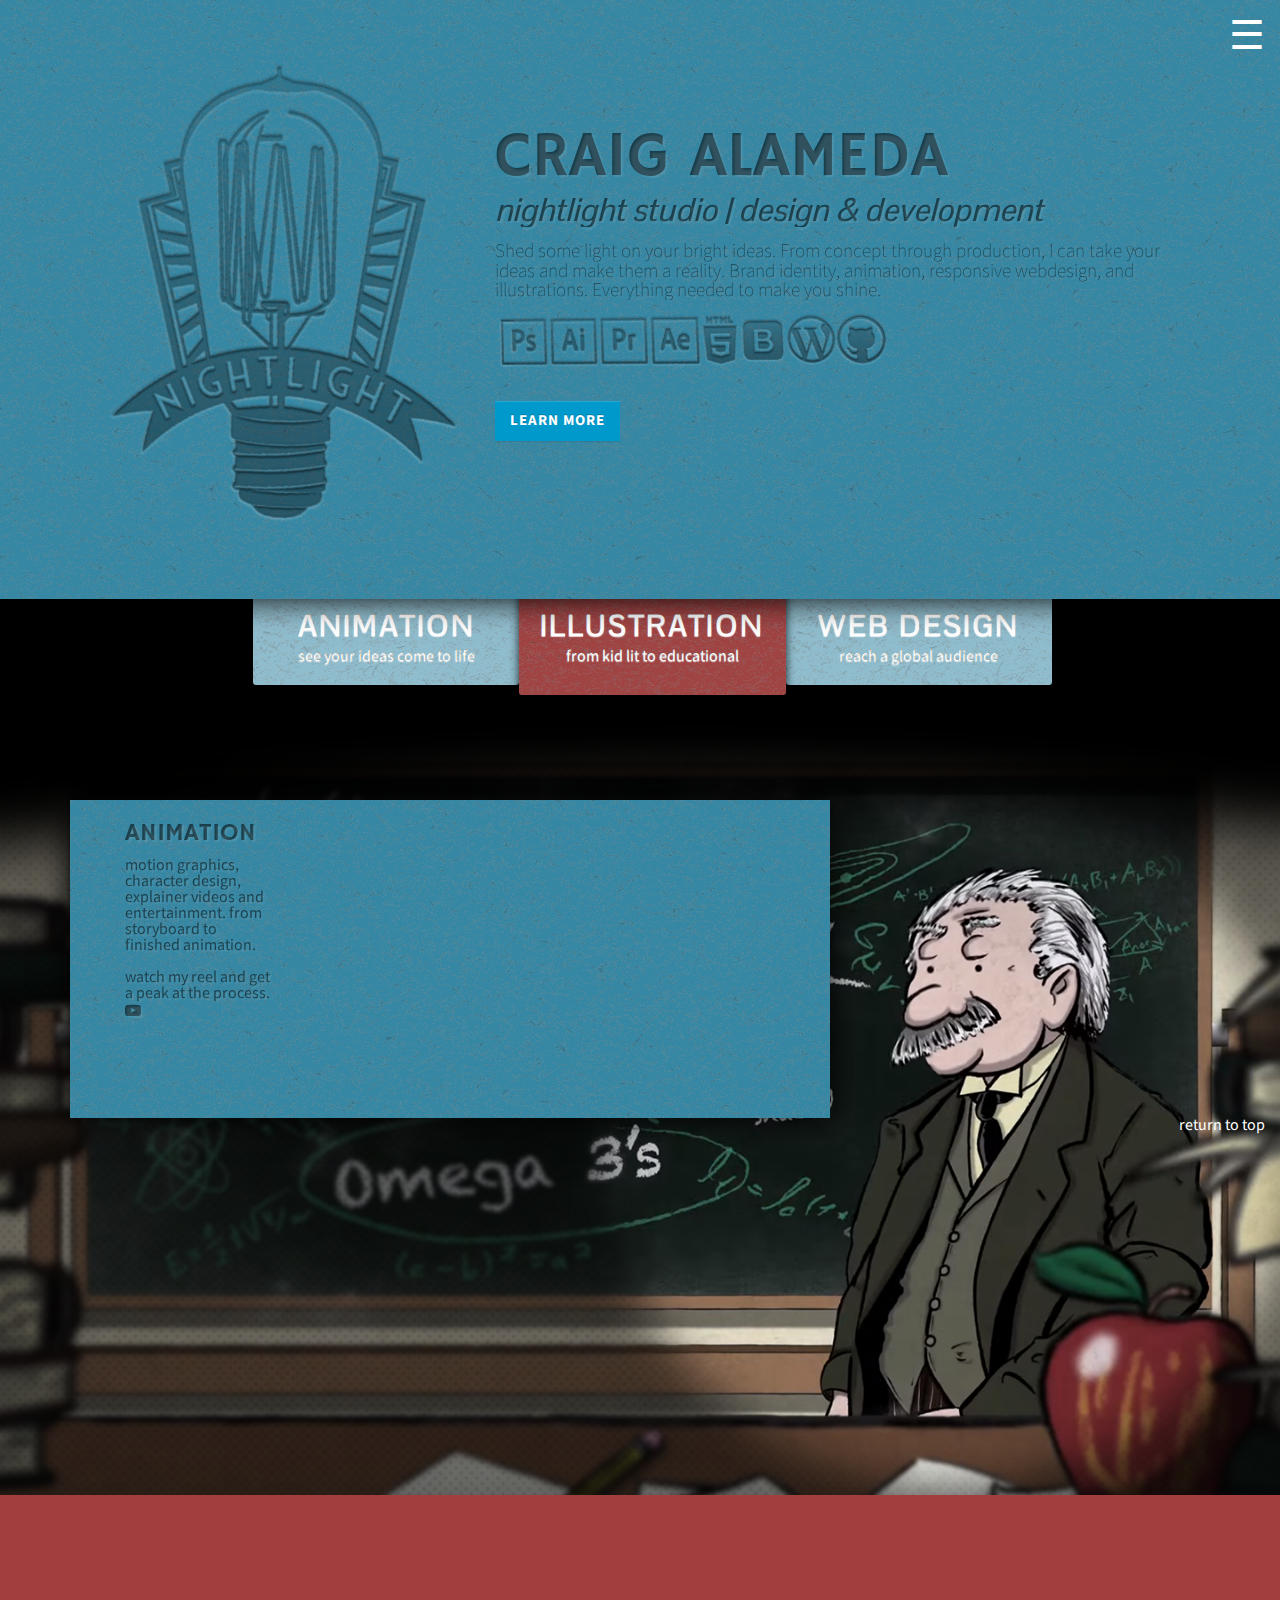
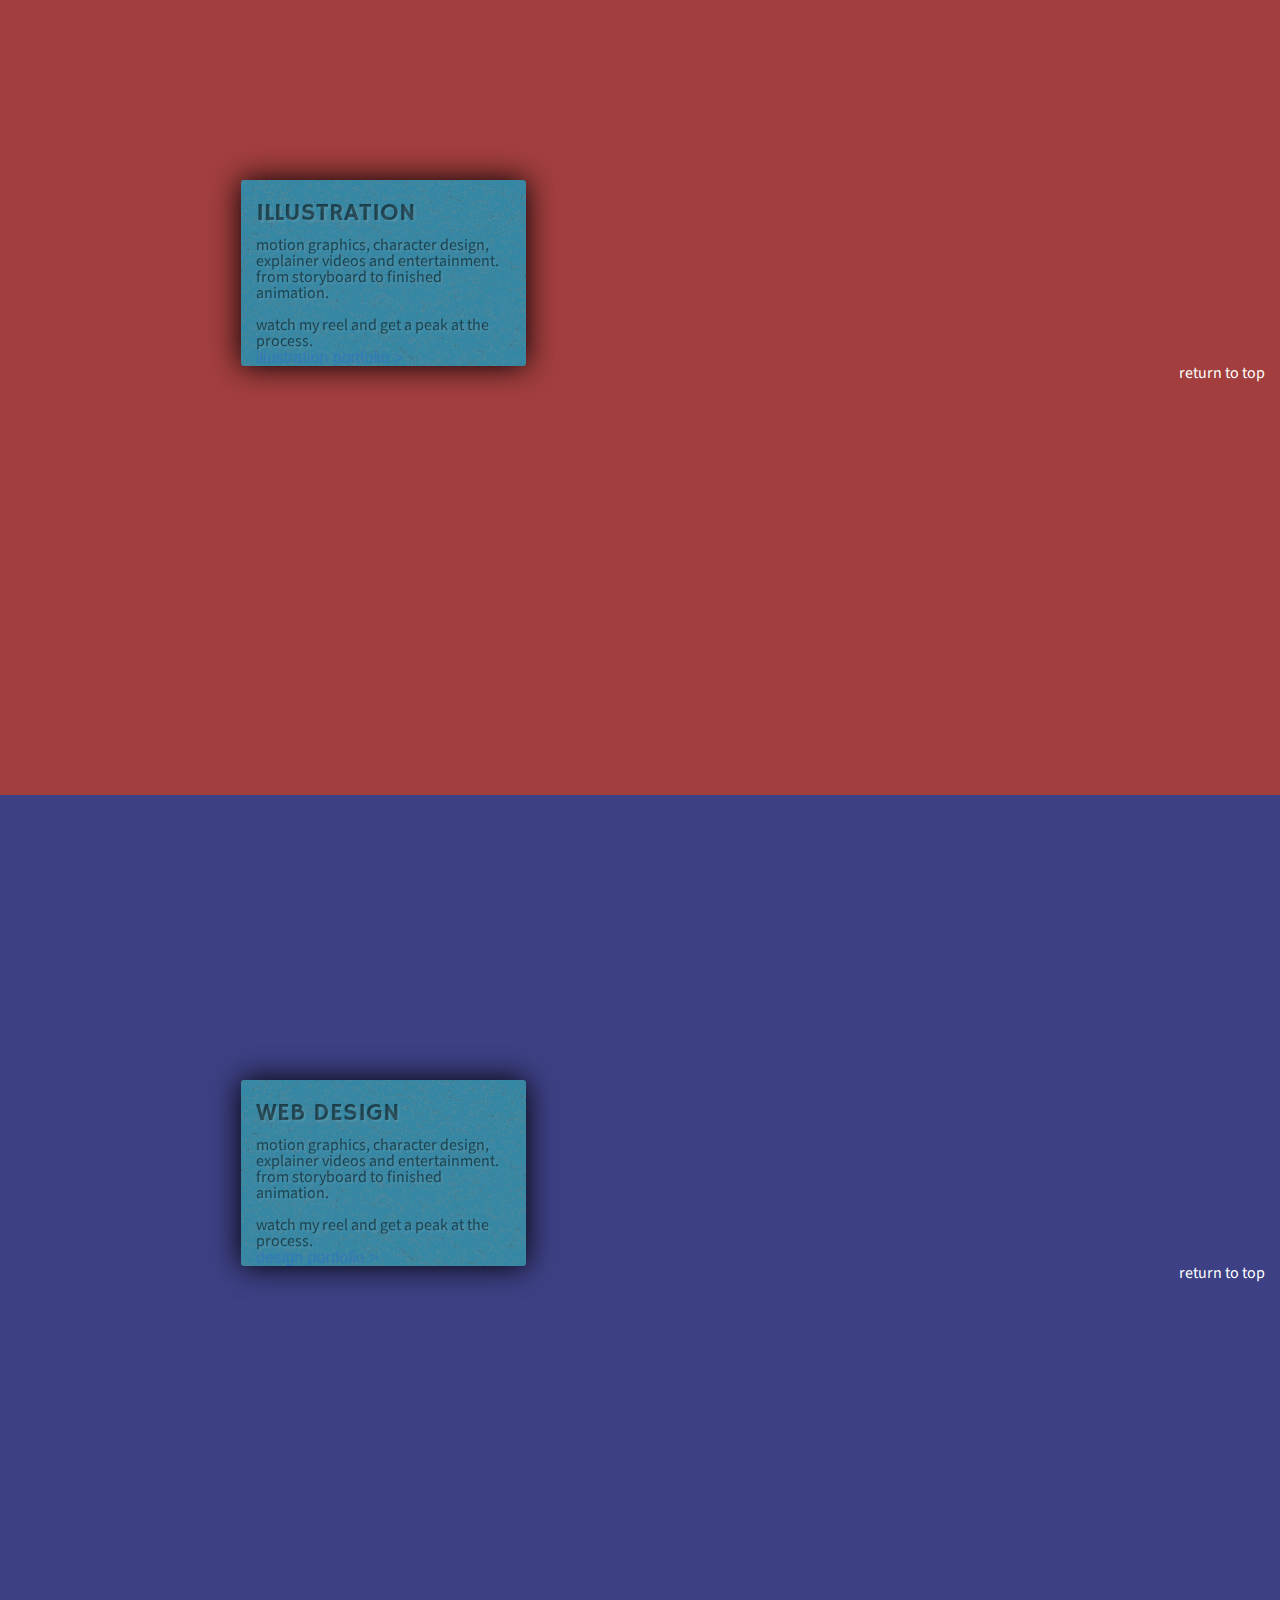
<file: index.html>
<!doctype html>
<!--[if lt IE 7]>      <html class="no-js lt-ie9 lt-ie8 lt-ie7" lang=""> <![endif]-->
<!--[if IE 7]>         <html class="no-js lt-ie9 lt-ie8" lang=""> <![endif]-->
<!--[if IE 8]>         <html class="no-js lt-ie9" lang=""> <![endif]-->
<!--[if gt IE 8]><!--> <html class="no-js" lang="en"> <!--<![endif]-->
    <head>
        <meta charset="utf-8">
        <meta http-equiv="X-UA-Compatible" content="IE=edge,chrome=1">
        <title>Craig Alameda</title>
        <meta name="description" content="Page description. No longer than 155 characters." />

<!-- Twitter Card data -->
        <meta name="twitter:card" content="summary">
        <meta name="twitter:site" content="@publisher_handle">
        <meta name="twitter:title" content="Page Title">
        <meta name="twitter:description" content="Page description less than 200 characters">
        <meta name="twitter:creator" content="@author_handle">
        <!-- Twitter Summary card images must be at least 120x120px -->
        <meta name="twitter:image" content="http://www.example.com/image.jpg">

        <!-- Open Graph data -->
        <meta property="og:title" content="Title Here" />
        <meta property="og:type" content="article" />
        <meta property="og:url" content="http://www.example.com/" />
        <meta property="og:image" content="http://example.com/image.jpg" />
        <meta property="og:description" content="Description Here" />
        <meta property="og:site_name" content="Site Name, i.e. Moz" />
        <meta property="fb:admins" content="Facebook numeric ID" />


        <meta name="viewport" content="width=device-width, initial-scale=1">
        <link rel="apple-touch-icon" href="apple-touch-icon.png">

        <link rel="stylesheet" href="css/bootstrap.min.css">
        <style>
            body {
                padding-top: 50px;
                padding-bottom: 20px;
            }
        </style>
        <link rel="stylesheet" href="css/bootstrap-theme.min.css">
        <link rel="stylesheet" href="css/style.css">

        <script src="js/vendor/modernizr-2.8.3-respond-1.4.2.min.js"></script>
        <link href="https://fonts.googleapis.com/css?family=Hammersmith+One" rel="stylesheet">
        <link href="https://fonts.googleapis.com/css?family=Mada" rel="stylesheet">
    </head>
        <link href="https://fonts.googleapis.com/css?family=Pontano+Sans" rel="stylesheet">
        <link rel="stylesheet" href="css/font-awesome.min.css">
        <link href="https://maxcdn.bootstrapcdn.com/font-awesome/4.7.0/css/font-awesome.min.css" rel="stylesheet" integrity="sha384-wvfXpqpZZVQGK6TAh5PVlGOfQNHSoD2xbE+QkPxCAFlNEevoEH3Sl0sibVcOQVnN" crossorigin="anonymous">









<!--THE BODY STARTS HERE-->
    <body>

<!--NAV BAR-->
    <div class="hamburger">
      <div id="mySidenav" class="sidenav">
        <a href="javascript:void(0)" class="closebtn" onclick="closeNav()">&times;</a>
          <a href="index.html">HOME</a>
          <a href="animation.html">ANIMATION</a>
          <a href="illustration.html">ILLUSTRATION</a>
          <a href="web_design.html">WEB DESIGN</a>
          <a href="about.html">ABOUT</a>
          <a href="contact.html">CONTACT</a>
      </div>
        <span style="font-size:40px;cursor:pointer;color:white" onclick="openNav()">&#9776; </span>
    </div>
<!--END OF NAV BAR-->


    <!-- HERO -->
  <container class="landing" id="top">
    <div class="jumbotron">
      <div class="container ">
        <div class="col-md-12">
          <div class="col-md-4">
            <img class="hero-logo" src="img/logo2.png" alt="nightlight logo">
          </div>
          <div class="col-md-8">
            <h1>CRAIG ALAMEDA</h1>
            <h2>nightlight studio | design & development </h2>
            <p>Shed some light on your bright ideas. From concept through production, I can take your ideas and make them a reality. Brand identity, animation, responsive webdesign, and illustrations. Everything needed to make you shine.</p>
            <img class="program-icons" src="img/program-icons.png" alt="Programs I know">
            <p><button type="button" class="btn btn-primary btn-lg sharp" href="about.html" role="button">Learn more</button></p>
        </div>
        </div>
      </div>

    </div>
  <div class="work-display">
    <div class="buttons">
      <div class="row banner-buttons">
      <div class="center-row col-md-8 col-md-offset-2">
        <a href="#animation">
          <div class="col-md-4 subblock1 tab">
            <h2 class="title1">ANIMATION</h2>
            <p class="title2">see your ideas come to life</p>
          </div>
        </a>
        <a href="#illustration">
          <div class="col-md-4 subblock2 tab">
            <h2 class="title1">ILLUSTRATION</h2>
            <p class="title1">from kid lit to educational</p>
         </div>
        </a>
        <a href="#web_design">
          <div class="col-md-4 subblock1 tab">
            <h2 class="title1">WEB DESIGN</h2>
            <p class="title2">reach a global audience</p>
          </div>
        </a>
      </div>
      </div>
    </div>
    <div class="work-screens">
      <div class="container-fluid animation-sec image" id="animation">
        <div class="row">
          <div class="container">
            <div class="animation-sec-box col-md-8">
              <div class="col-md-3">
              <h1>ANIMATION</h1>
              <p>motion graphics, character design, explainer videos and entertainment. from storyboard to finished animation.</br></br>watch my reel and get a peak at the process.</p>
              <a class="video-link" href="animation.html">
                <i class="fa fa-youtube-play" aria-hidden="true"></i>
              </a>
            </div>
            <div class="col-md-5">
              <iframe width="560" height="315" src="https://www.youtube.com/embed/OBwe7Sb8qXc?rel=0&amp;controls=0&amp;showinfo=0" frameborder="0" allowfullscreen></iframe>

            </div>
          </div>
        </div>
      </div>
      <p ><a class="top" href="#top">return to top</a></p>
    </div>
      <div class="container-fluid illustration-sec image" id="illustration">
        <div class="row">
          <div class="container">
            <div class="illustration-sec-box col-md-3">
              <h1>ILLUSTRATION</h1>
              <p>motion graphics, character design, explainer videos and entertainment. from storyboard to finished animation.</br></br>watch my reel and get a peak at the process.</p>
              <a href="illustration.html">illustration portfolio ></a>
            </div>
          </div>
        </div>
        <p ><a class="top" href="#top">return to top</a></p>
      </div>
      <div class="container-fluid web-design-sec image" id="web_design">
        <div class="row">
          <div class="container">
            <div class="web-design-sec-box col-md-3">
              <h1>WEB DESIGN</h1>
              <p>motion graphics, character design, explainer videos and entertainment. from storyboard to finished animation.</br></br>watch my reel and get a peak at the process.</p>
              <a href="web_design.html">design portfolio ></a>
            </div>
          </div>
        </div>
        <p ><a class="top" href="#top">return to top</a></p>
      </div>
    </div>
    </div>
    <!-- <div class="container-fluid 3box">
      <div class="row ">
      <div class="center-row col-md-8 col-md-offset-2">
        <a href="#animation">
          <div class="col-md-4 subblock1 tab">
            <h2 class="title1">ANIMATION</h2>
            <p class="title2">see your ideas come to life</p>
          </div>
        </a>
        <a href="#illustration">
          <div class="col-md-4 subblock2 tab">
            <h2 class="title1">ILLUSTRATION</h2>
            <p class="title1">from kid lit to educational</p>
         </div>
        </a>
        <a href="#web_design">
          <div class="col-md-4 subblock1 tab">
            <h2 class="title1">WEB DESIGN</h2>
            <p class="title2">reach a global audience</p>
          </div>
        </a>
      </div>
      </div>
    </div> -->
  </container>

  <!--END OF JUMBOTRON-->
  <!--Start of animation section-->
    <!-- <div class="container-fluid animation-sec image" id="animation">
      <div class="row">
        <div class="container">
          <div class="animation-sec-box col-md-3">
            <h1>ANIMATION</h1>
            <p>motion graphics, character design, explainer videos and entertainment. from storyboard to finished animation.</br></br>watch my reel and get a peak at the process.</p>
            <a class="video-link" href="animation.html">
              <i class="fa fa-youtube-play" aria-hidden="true"></i>
            </a>
          </div>
        </div>
      </div>
    </div>
    <div class="container-fluid illustration-sec image" id="illustration">
      <div class="row">
        <div class="container">
          <div class="illustration-sec-box col-md-3">
            <h1>ILLUSTRATION</h1>
            <p>motion graphics, character design, explainer videos and entertainment. from storyboard to finished animation.</br></br>watch my reel and get a peak at the process.</p>
            <a href="illustration.html">illustration portfolio ></a>
          </div>
        </div>
      </div>
    </div>
    <div class="container-fluid web-design-sec image" id="web_design">
      <div class="row">
        <div class="container">
          <div class="web-design-sec-box col-md-3">
            <h1>WEB DESIGN</h1>
            <p>motion graphics, character design, explainer videos and entertainment. from storyboard to finished animation.</br></br>watch my reel and get a peak at the process.</p>
            <a href="web_design.html">design portfolio ></a>
          </div>
        </div>
      </div>
    </div> -->

  <!--END of animation section-->
<!--
      <hr>

      <footer>
        <div class="container-fluid">
          <p class="col-lg-12">&copy; Company 2015</p>
        </div>
      </footer> -->
    </div> <!-- /container -->




    <!--START OF SCRIPTS-->
    <script src="https://ajax.googleapis.com/ajax/libs/jquery/3.2.1/jquery.min.js"></script>
<script>
$(document).ready(function(){
  // Add smooth scrolling to all links
  $("a").on('click', function(event) {

    // Make sure this.hash has a value before overriding default behavior
    if (this.hash !== "") {
      // Prevent default anchor click behavior
      event.preventDefault();

      // Store hash
      var hash = this.hash;

      // Using jQuery's animate() method to add smooth page scroll
      // The optional number (800) specifies the number of milliseconds it takes to scroll to the specified area
      $('html, body').animate({
        scrollTop: $(hash).offset().top
      }, 800, function(){

        // Add hash (#) to URL when done scrolling (default click behavior)
        window.location.hash = hash;
      });
    } // End if
  });
});
</script>
        <script>
          function openNav() {
          document.getElementById("mySidenav").style.width = "250px";
        }

        function closeNav() {
          document.getElementById("mySidenav").style.width = "0";
        }
        <script src="//ajax.googleapis.com/ajax/libs/jquery/1.11.2/jquery.min.js">
        </script>

        <script>
        window.jQuery || document.write('<script src="js/vendor/jquery-1.11.2.min.js"><\/script>')
        </script>

        <script src="js/vendor/bootstrap.min.js"></script>

        <script src="js/main.js"></script>
        <script>
        function openNav() {
          document.getElementById("mySidenav").style.width = "250px";
        }

        function closeNav() {
          document.getElementById("mySidenav").style.width = "0";
        }
        </script>
    </body>
</html>
</file>
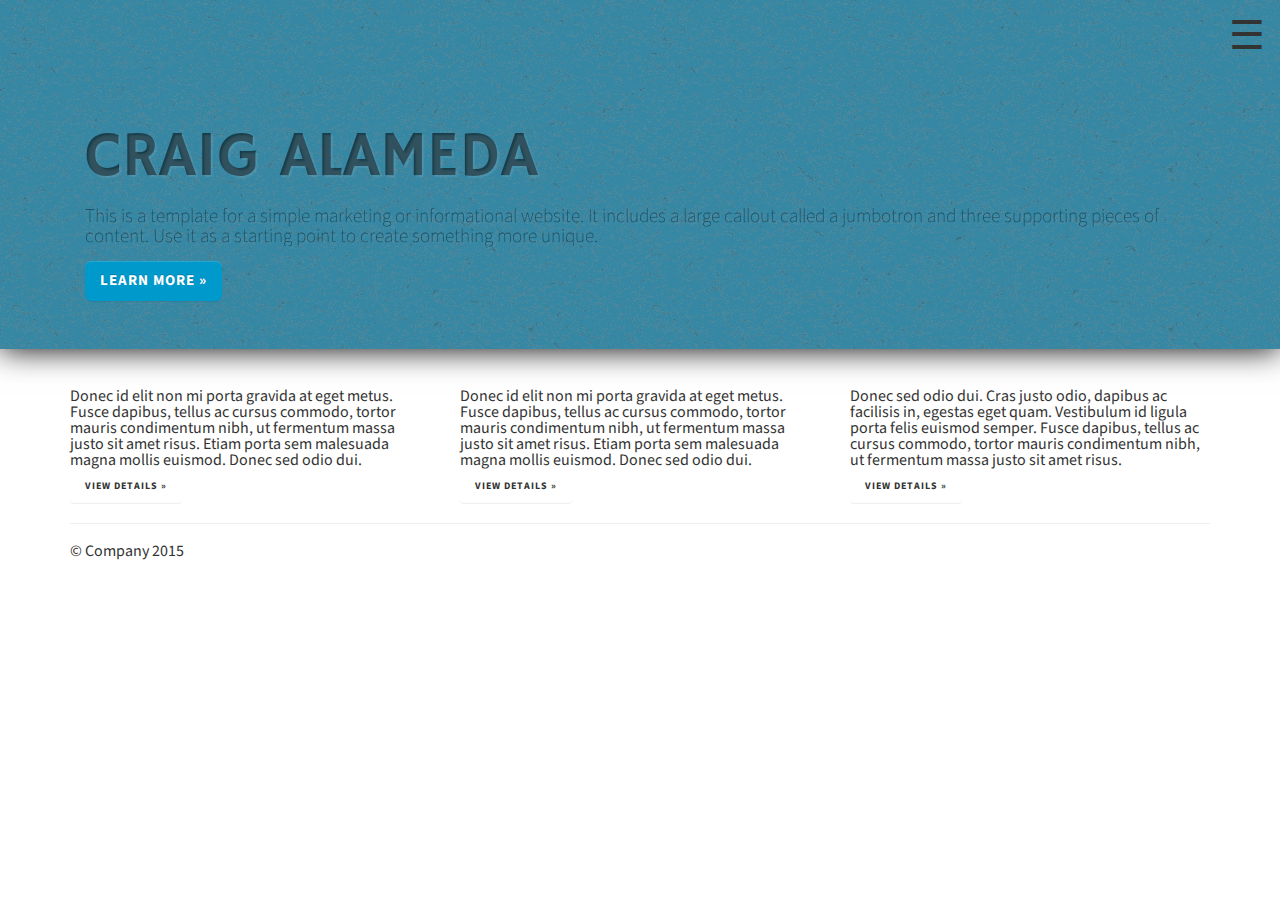
<file: about.html>
<!doctype html>
<!--[if lt IE 7]>      <html class="no-js lt-ie9 lt-ie8 lt-ie7" lang=""> <![endif]-->
<!--[if IE 7]>         <html class="no-js lt-ie9 lt-ie8" lang=""> <![endif]-->
<!--[if IE 8]>         <html class="no-js lt-ie9" lang=""> <![endif]-->
<!--[if gt IE 8]><!--> <html class="no-js" lang="en"> <!--<![endif]-->
    <head>
        <meta charset="utf-8">
        <meta http-equiv="X-UA-Compatible" content="IE=edge,chrome=1">
        <title>Craig Alameda</title>
        <meta name="description" content="Page description. No longer than 155 characters." />

<!-- Twitter Card data -->
        <meta name="twitter:card" content="summary">
        <meta name="twitter:site" content="@publisher_handle">
        <meta name="twitter:title" content="Page Title">
        <meta name="twitter:description" content="Page description less than 200 characters">
        <meta name="twitter:creator" content="@author_handle">
        <!-- Twitter Summary card images must be at least 120x120px -->
        <meta name="twitter:image" content="http://www.example.com/image.jpg">

        <!-- Open Graph data -->
        <meta property="og:title" content="Title Here" />
        <meta property="og:type" content="article" />
        <meta property="og:url" content="http://www.example.com/" />
        <meta property="og:image" content="http://example.com/image.jpg" />
        <meta property="og:description" content="Description Here" />
        <meta property="og:site_name" content="Site Name, i.e. Moz" />
        <meta property="fb:admins" content="Facebook numeric ID" />


        <meta name="viewport" content="width=device-width, initial-scale=1">
        <link rel="apple-touch-icon" href="apple-touch-icon.png">

        <link rel="stylesheet" href="css/bootstrap.min.css">
        <style>
            body {
                padding-top: 50px;
                padding-bottom: 20px;
            }
        </style>
        <link rel="stylesheet" href="css/bootstrap-theme.min.css">
        <link rel="stylesheet" href="css/style.css">

        <script src="js/vendor/modernizr-2.8.3-respond-1.4.2.min.js"></script>
        <link href="https://fonts.googleapis.com/css?family=Hammersmith+One" rel="stylesheet">
        <link href="https://fonts.googleapis.com/css?family=Mada" rel="stylesheet">
    </head>










<!--THE BODY STARTS HERE-->
    <body>

<!--NAV BAR-->
    <div class="hamburger">
      <div id="mySidenav" class="sidenav">
        <a href="javascript:void(0)" class="closebtn" onclick="closeNav()">&times;</a>
          <a href="#">HOME</a>
          <a href="#">ANIMATION</a>
          <a href="#">ILLUSTRATION</a>
          <a href="#">WEB DESIGN</a>
          <a href="#">ABOUT</a>
          <a href="#">CONTACT</a>
      </div>
        <span style="font-size:40px;cursor:pointer" onclick="openNav()">&#9776; </span>
    </div>
<!--END OF NAV BAR-->


    <!-- HERO -->
    <div class="jumbotron">
      <div class="container">
        <div class="col-lg-12">
          <h1>CRAIG ALAMEDA</h1>
          <p>This is a template for a simple marketing or informational website. It includes a large callout called a jumbotron and three supporting pieces of content. Use it as a starting point to create something more unique.</p>
          <p><a class="btn btn-primary btn-lg" href="#" role="button">Learn more &raquo;</a></p>
        </div>
      </div>
    </div>

    <div class="container">
      <!-- Example row of columns -->
      <div class="row">
        <div class="col-md-4">
          <h2>ANIMATION</h2>
          <p>Donec id elit non mi porta gravida at eget metus. Fusce dapibus, tellus ac cursus commodo, tortor mauris condimentum nibh, ut fermentum massa justo sit amet risus. Etiam porta sem malesuada magna mollis euismod. Donec sed odio dui. </p>
          <p><a class="btn btn-default" href="#" role="button">View details &raquo;</a></p>
        </div>
        <div class="col-md-4">
          <h2>ILLUSTRATION</h2>
          <p>Donec id elit non mi porta gravida at eget metus. Fusce dapibus, tellus ac cursus commodo, tortor mauris condimentum nibh, ut fermentum massa justo sit amet risus. Etiam porta sem malesuada magna mollis euismod. Donec sed odio dui. </p>
          <p><a class="btn btn-default" href="#" role="button">View details &raquo;</a></p>
       </div>
        <div class="col-md-4">
          <h2>WEB DESIGN</h2>
          <p>Donec sed odio dui. Cras justo odio, dapibus ac facilisis in, egestas eget quam. Vestibulum id ligula porta felis euismod semper. Fusce dapibus, tellus ac cursus commodo, tortor mauris condimentum nibh, ut fermentum massa justo sit amet risus.</p>
          <p><a class="btn btn-default" href="#" role="button">View details &raquo;</a></p>
        </div>
      </div>

      <hr>

      <footer>
        <p>&copy; Company 2015</p>
      </footer>
    </div> <!-- /container -->
        <script>
          function openNav() {
          document.getElementById("mySidenav").style.width = "250px";
        }

        function closeNav() {
          document.getElementById("mySidenav").style.width = "0";
        }
        <script src="//ajax.googleapis.com/ajax/libs/jquery/1.11.2/jquery.min.js"></script>
        <script>window.jQuery || document.write('<script src="js/vendor/jquery-1.11.2.min.js"><\/script>')</script>

        <script src="js/vendor/bootstrap.min.js"></script>

        <script src="js/main.js"></script>
        <script>
        function openNav() {
          document.getElementById("mySidenav").style.width = "250px";
        }

        function closeNav() {
          document.getElementById("mySidenav").style.width = "0";
        }
</script>
    </body>
</html>
</file>
<file: css/style.css>
/* http://meyerweb.com/eric/tools/css/reset/
   v2.0 | 20110126
   License: none (public domain)
*/

html, body, div, span, applet, object, iframe,
h1, h2, h3, h4, h5, h6, p, blockquote, pre,
a, abbr, acronym, address, big, cite, code,
del, dfn, em, img, ins, kbd, q, s, samp,
small, strike, strong, sub, sup, tt, var,
b, u, i, center,
dl, dt, dd, ol, ul, li,
fieldset, form, label, legend,
table, caption, tbody, tfoot, thead, tr, th, td,
article, aside, canvas, details, embed,
figure, figcaption, footer, header, hgroup,
menu, nav, output, ruby, section, summary,
time, mark, audio, video {
	margin: 0;
	padding: 0;
	border: 0;
	font-size: 100%;
	vertical-align: baseline;
}
/* HTML5 display-role reset for older browsers */
article, aside, details, figcaption, figure,
footer, header, hgroup, menu, nav, section {
	display: block;
}
body {
	line-height: 1;
}
ol, ul {
	list-style: none;
}
blockquote, q {
	quotes: none;
}
blockquote:before, blockquote:after,
q:before, q:after {
	content: '';
	content: none;
}
table {
	border-collapse: collapse;
	border-spacing: 0;
}

/*END OF RESET START OF CSS*/

h1{
  font-family: 'Hammersmith One', sans-serif;
}

h2{
	font-family: 'Pontano Sans', sans-serif;

}

p{
  font-family: 'Mada', sans-serif;
}



/*SIDE NAV*/

.hamburger{
  float: right;
	padding: 15px;
	position: relative;
	z-index: 15;
}

.sidenav {
    height: 100vh;
    width: 0;
    position: absolute;
    z-index: 1;
    top: 0;
    right: 0;
    background-color: #14323C;
    overflow-x: hidden;
    transition: 0.5s;
    padding-top: 5px;
}

.sidenav a {
    padding: 8px 8px 8px 32px;
    text-decoration: none;
    font-size: 25px;
    color: white;
    display: block;
    transition: 0.3s;
}

.sidenav a:hover {
    color: #f1f1f1;
}

.sidenav .closebtn {
    position: absolute;
    top: 0;
    right: 25px;
    font-size: 36px;
    margin-left: 50px;
}

/*@media screen and (max-height: 450px) {
  .sidenav {padding-top: 15px;}
  .sidenav a {font-size: 18px;}
}*/
/*END OF SIDE NAV*/

.landing {
	height: 80%;
}

/*Start of Jumbotron*/
.jumbotron {
	height: 60%;
	background-image: url('../img/texture.png');
	background-repeat: repeat;
	background-color: #3587A4;
	box-shadow: 0px 0px 30px #000000;
	margin-bottom: 0px;
	z-index: 10;
	position: relative;
}

.banner-buttons{
	position: relative;
	top: 20px;
	z-index: 9;
	transform: translateY(-25px)
}

/*@media screen and (min-width: 768px)
	.jumbotron {padding: 10px 0;}
}*/


.hero-logo{
	height: 500px;
	background-color: ;
  color: transparent;
  text-shadow: 0px 2px 3px rgba(255,255,255,0.5);
  -webkit-background-clip: text;
     -moz-background-clip: text;
          background-clip: text;
}

.col-md-8{
	padding-left: 40px
}

.jumbotron h1{
	margin: 75px 0px 0px 0px;
	background-color: #193E4B;
  color: transparent;
  text-shadow: 2px 2px 2px rgba(255,255,255,0.1);
  -webkit-background-clip: text;
     -moz-background-clip: text;
          background-clip: text;
}

.jumbotron h2{
	font-style: italic;
	margin: 0px 0px 0px 0px;
	font-size: 200%;
	background-color: #193E4B;
  color: transparent;
  text-shadow: 2px 2px 2px rgba(255,255,255,0.1);
  -webkit-background-clip: text;
     -moz-background-clip: text;
          background-clip: text;
}

.jumbotron p{
	margin: 15px 0px 0px 0px;
	font-size: 120%;
	background-color: #193E4B;
  color: transparent;
  text-shadow: 2px 2px 2px rgba(255,255,255,0.1);
  -webkit-background-clip: text;
     -moz-background-clip: text;
          background-clip: text;
}

.program-icons{
	width: 400px;
}

.btn {
	font-family: 'Mada', sans-serif;
  display: inline-block;
  padding: 6px 10px;
  margin-bottom: 0;
  font-size: 10px;
  font-weight: normal;
  line-height: 1.42857143;
  text-align: center;
  white-space: nowrap;
  vertical-align: middle;
  cursor: pointer;
  -webkit-user-select: none;
     -moz-user-select: none;
      -ms-user-select: none;
          user-select: none;
  background-image: none;
  border: 1px solid transparent;
  /*border-radius: 4px;*/
  padding: 10px 16px;
}

.btn-lg {
  font-size: 15px;
  line-height: 1.33;
  /*border-radius: 6px;*/
}

.btn-primary {
  color: #fff;
  background-color: #428bca;
  /*border-color: #357ebd;*/
}

.btn-primary:hover,
.btn-primary:focus,
.btn-primary:active,
.btn-primary.active,
.open .dropdown-toggle.btn-primary {
  color: #fff;
  background-color: #3276b1;
  border-color: #285e8e;

}

.btn.sharp {
	border-radius: 0px;
}

.btn {
    padding: 10px 15px;
    border: 0 none;
    font-weight: 700;
    letter-spacing: 1px;
    text-transform: uppercase;
}
.btn:focus, .btn:active:focus, .btn.active:focus {
    outline: 0 none;
}

.btn-primary {
    background: #0099cc;
    color: #ffffff;
}
.btn-primary:hover, .btn-primary:focus, .btn-primary:active, .btn-primary.active, .open > .dropdown-toggle.btn-primary {
    background: #33a6cc;
}
.btn-primary:active, .btn-primary.active {
    background: #007299;
    box-shadow: none;
}

/*End of Jumbotron*/

/*Start of three boxes*/
.buttons {
	position: relative;
	z-index: 9;
}

.work-screens{
	position: relative;
	z-index: 8;
	transform: translateY(-110px);
}

.banner-buttons {
	margin: 0px;
	background-color: none;
}

.center-row {
	margin: 0 auto;
	float:none;
}

.row .subblock1 {
	background: #90BDCD;
	background-image: url('../img/texture.png');
	background-repeat: repeat;
	position: relative;
	box-shadow: 0px 0px 10px rgba(0,0,0,.8);
	z-index: 0;
	transform: translateY(-15px);
	transition: all .5s;
	border-radius: 3px;
}

.subblock1:hover {
	transform: translateY(-10px)
}

.row h2{
	color: white;
	font-weight: bold;
	height: 40px;
	font-style: none;
	font-size: 30px;
	text-align: center;
	padding: 20px 0px 5px 0px;
	letter-spacing: 2px;
}

.title1 {
	background-color: black;
  color: transparent;
  text-shadow: 0px 1px 1px rgba(255,255,255,0.8);
  -webkit-background-clip: text;
     -moz-background-clip: text;
          background-clip: text;
}

.row .subblock1 h2{
	padding: 30px 0px 5px 0px;


}

.row .subblock1 p{
	color: white;
	text-align: center;
	padding: 30px 0px 20px 0px;
}

.row .subblock2 p{
	color: white;
	text-align: center;
	padding: 20px 0px 30px 0px;
}

.title2 {
	background-color: black;
  color: transparent;
  text-shadow: 0px 1px 1px rgba(255,255,255,0.8);
  -webkit-background-clip: text;
     -moz-background-clip: text;
          background-clip: text;
}


.row .subblock2 {
	background: #A04343;
	background-image: url('../img/texture.png');
	background-repeat: repeat;
	position: relative;
	z-index: 3;
	box-shadow: 0px 0px 10px rgba(0,0,0,.8);
	transform: translateY(-5px);
	transition: all .5s;
	border-radius: 3px;
	}

.subblock2:hover {
		transform: translateY(0px)
	}

.fa-arrow-down{
	color: white;
	background-color: black;
  color: transparent;
  text-shadow: 0px .5px 1px rgba(255,255,255,0.9);
  -webkit-background-clip: text;
     -moz-background-clip: text;
          background-clip: text;
	font-size: 200%;
}

/*End of three boxes*/
/*ANIMATION SECTION*/
.animation-sec{
	background: #A04343;
	height: 100vh;
	/*position: relative;
	z-index: -1;
	transform: translateY(-110px);*/
}

.animation-sec.image{
	background-image: url('../img/animation-main.png');
	background-size: cover;
	background-attachment: fixed;
	background-position: center;
	background-repeat: no-repeat;

}

.animation-sec-box{
	background-image: url('../img/texture.png');
	background-repeat: repeat;
	background-color: #3587A4;
	box-shadow: 0px 0px 30px #000000;
	margin: 18% 0 0 0;
	z-index: 10;
	position: relative;
}

.col-md-3 h1{
	text-align: left;
	padding: 20px 0px 10px 0px;
	font-size: 25px;
	background-color: #193E4B;
  color: transparent;
  text-shadow: 2px 2px 2px rgba(255,255,255,0.1);
  -webkit-background-clip: text;
     -moz-background-clip: text;
          background-clip: text;
}

.col-md-3 p{
	background-color: #193E4B;
  color: transparent;
  text-shadow: 2px 2px 2px rgba(255,255,255,0.1);
  -webkit-background-clip: text;
     -moz-background-clip: text;
          background-clip: text;
}

.fa-youtube-play{
	size: 40px;
	background-color: #193E4B;
  color: transparent;
  text-shadow: 2px 2px 2px rgba(255,255,255,0.1);
  -webkit-background-clip: text;
     -moz-background-clip: text;
          background-clip: text;
}

.illustration-sec{
	background: #A04343;
	height: 100vh;
	/*position: relative;
	z-index: -2;
	transform: translateY(-110px);*/
}

.illustration-sec.image{
	background-image: url('../img/illustration-main.png');
	background-size: cover;
	background-attachment: fixed;
	background-position: center;
	background-repeat: no-repeat;
}

.illustration-sec-box{
	background-image: url('../img/texture.png');
	background-repeat: repeat;
	background-color: #3587A4;
	box-shadow: 0px 0px 30px #000000;
	margin: 25% 0 0 15%;
	z-index: 10;
	position: relative;
	border-radius: 3px;
}

.web-design-sec{
	background: #A04343;
	height: 100vh;
	/*position: relative;
	z-index: -1;
	transform: translateY(-110px);*/
}

.web-design-sec.image{
	background-image: url('../img/web-design-main.png');
	background-size: cover;
	background-attachment: fixed;
	background-position: center;
	background-repeat: no-repeat;
}

.web-design-sec-box{
	background-image: url('../img/texture.png');
	background-repeat: repeat;
	background-color: #3587A4;
	box-shadow: 0px 0px 30px #000000;
	margin: 25% 0 0 15%;
	z-index: 10;
	position: relative;
	border-radius: 3px;
}

.top{
	text-decoration: none;
	color: white;
	float: right;
	position: relative;
  bottom: 0;
}

.top:hover{
	text-decoration: none;
	color: gray;
}
</file>
